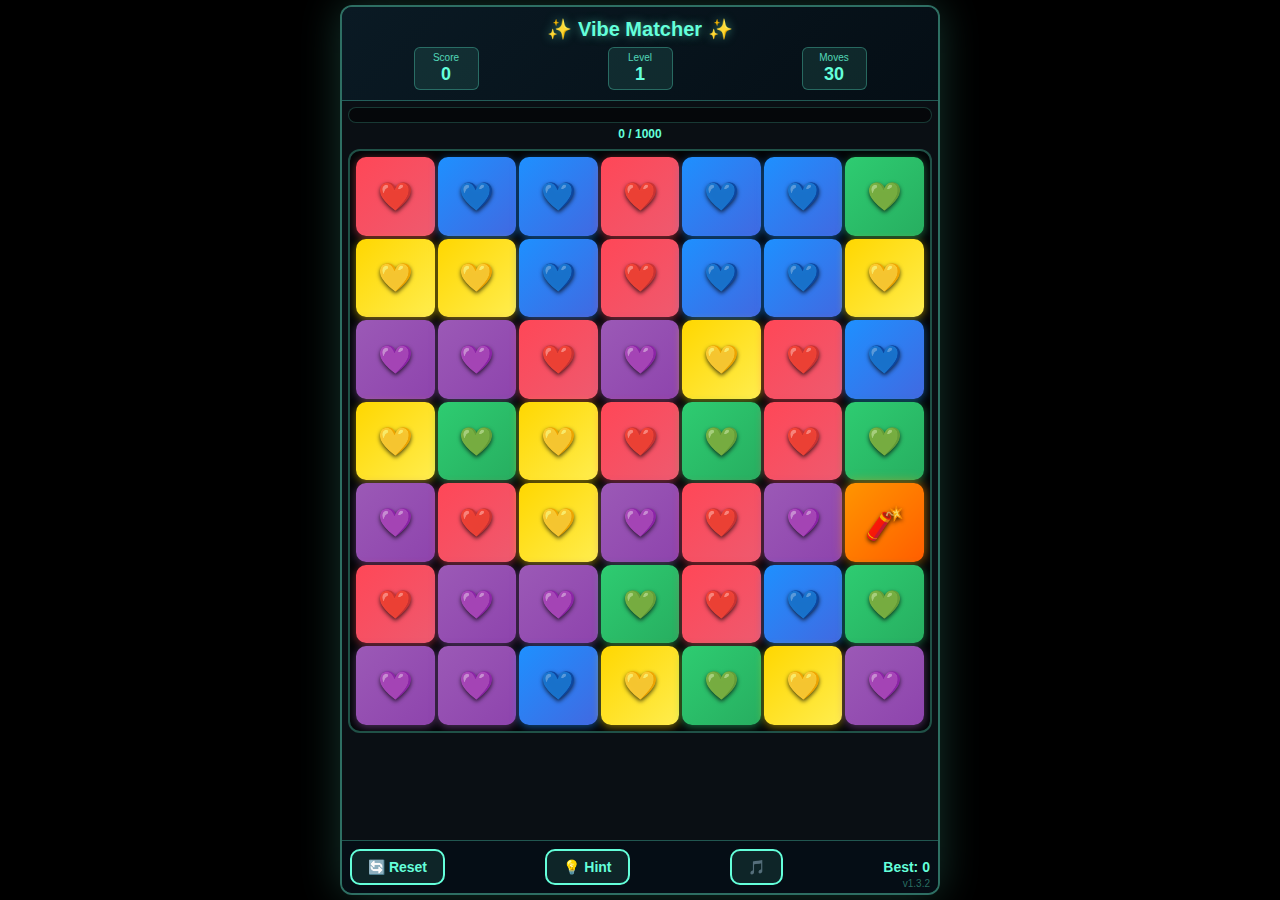
<file: index.html>
<!DOCTYPE html>
<html lang="en">
<head>
    <meta charset="UTF-8">
    <meta name="viewport" content="width=device-width, initial-scale=1.0, maximum-scale=1.0, user-scalable=no, viewport-fit=cover, minimal-ui">
    <meta name="apple-mobile-web-app-capable" content="yes">
    <meta name="apple-mobile-web-app-status-bar-style" content="black-translucent">
    <meta name="mobile-web-app-capable" content="yes">
    <meta name="format-detection" content="telephone=no">
    <title>Vibe Matcher - Match the Vibes!</title>
    <link rel="stylesheet" href="styles.css">
</head>
<body>
    <div class="game-container">
        <header class="game-header">
            <div class="header-content">
                <h1 class="game-title">✨ Vibe Matcher ✨</h1>
                <div class="stats">
                    <div class="stat-item">
                        <span class="stat-label">Score</span>
                        <span class="stat-value" id="score">0</span>
                    </div>
                    <div class="stat-item">
                        <span class="stat-label">Level</span>
                        <span class="stat-value" id="level">1</span>
                    </div>
                    <div class="stat-item">
                        <span class="stat-label">Moves</span>
                        <span class="stat-value" id="moves">30</span>
                    </div>
                </div>
            </div>
        </header>

        <main class="game-main">
            <div class="level-progress">
                <div class="progress-bar">
                    <div class="progress-fill" id="progress-fill"></div>
                </div>
                <div class="progress-text">
                    <span id="current-score">0</span> / <span id="target-score">1000</span>
                </div>
            </div>

            <div id="game-board" class="game-board"></div>

            <div class="message-overlay" id="message-overlay">
                <div class="message-content">
                    <h2 id="message-title">Level Complete!</h2>
                    <p id="message-text">You matched the vibes!</p>
                    <button class="btn-primary" id="message-button">Next Level</button>
                </div>
            </div>
        </main>

        <footer class="game-footer">
            <button class="btn-secondary" id="reset-button">🔄 Reset</button>
            <button class="btn-secondary" id="hint-button">💡 Hint</button>
            <button class="btn-secondary" id="music-button" title="Music On">🎵</button>
            <div class="high-score">Best: <span id="high-score">0</span></div>
            <div class="version">v1.3.2</div>
        </footer>
    </div>

    <script src="game.js"></script>
</body>
</html>
</file>
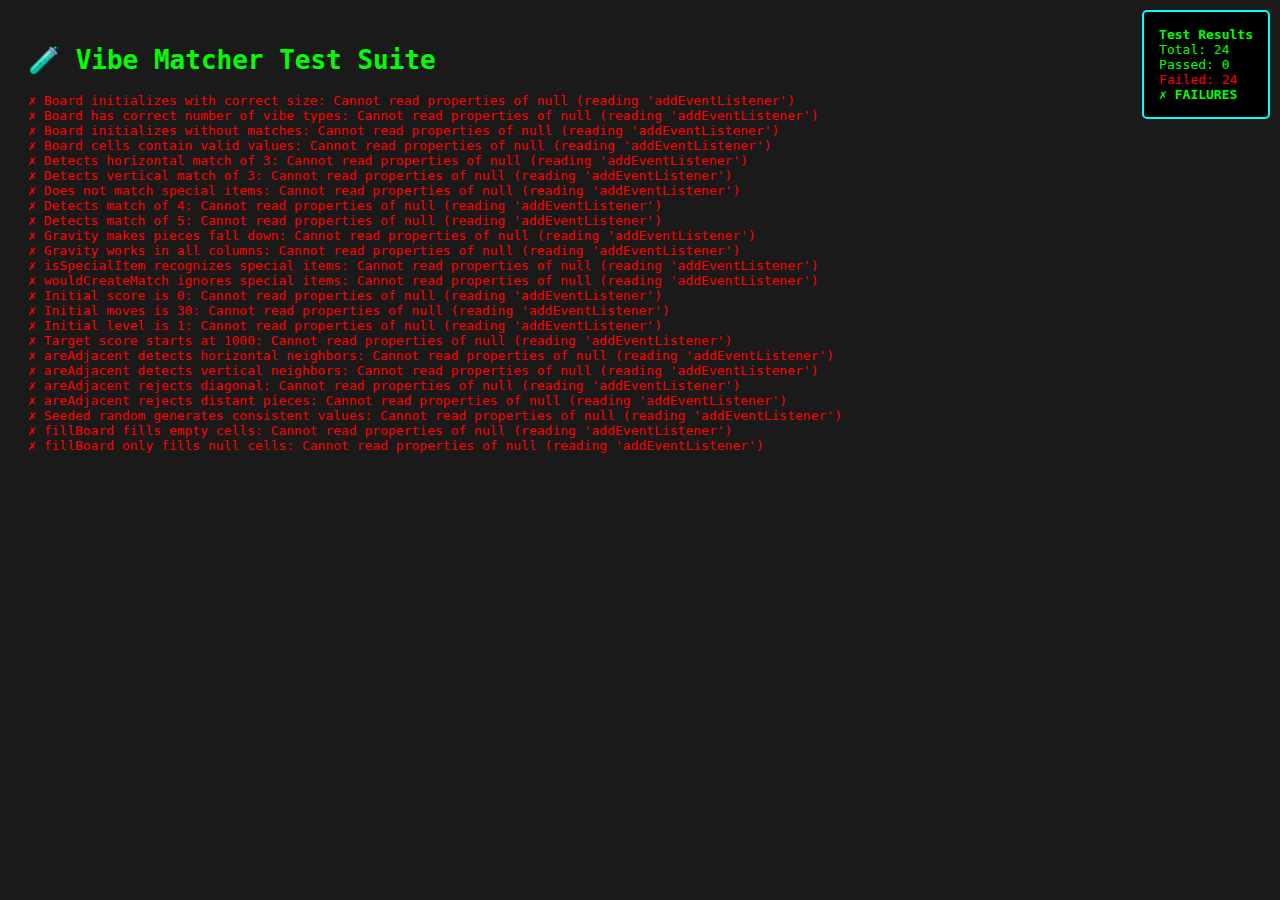
<file: test.html>
<!DOCTYPE html>
<html lang="en">
<head>
    <meta charset="UTF-8">
    <meta name="viewport" content="width=device-width, initial-scale=1.0">
    <title>Vibe Matcher - Test Suite</title>
    <style>
        body {
            font-family: monospace;
            padding: 20px;
            background: #1a1a1a;
            color: #0f0;
        }
        .test-pass { color: #0f0; }
        .test-fail { color: #f00; }
        .test-group { margin: 20px 0; border-left: 3px solid #444; padding-left: 15px; }
        h2 { color: #0ff; }
        #summary {
            position: fixed;
            top: 10px;
            right: 10px;
            background: #000;
            border: 2px solid #0ff;
            padding: 15px;
            border-radius: 5px;
        }
        .game-board-test {
            display: none;
        }
    </style>
</head>
<body>
    <h1>🧪 Vibe Matcher Test Suite</h1>
    <div id="summary"></div>
    <div id="results"></div>

    <!-- Hidden game board for testing -->
    <div id="game-board" class="game-board-test"></div>

    <script src="game.js"></script>
    <script>
        class TestRunner {
            constructor() {
                this.tests = [];
                this.passed = 0;
                this.failed = 0;
            }

            test(name, fn) {
                this.tests.push({ name, fn });
            }

            async run() {
                console.log('🧪 Running test suite...\n');

                for (const test of this.tests) {
                    try {
                        await test.fn();
                        this.pass(test.name);
                    } catch (error) {
                        this.fail(test.name, error);
                    }
                }

                this.printSummary();
            }

            pass(name) {
                this.passed++;
                this.log(`✓ ${name}`, 'test-pass');
                console.log(`✓ ${name}`);
            }

            fail(name, error) {
                this.failed++;
                this.log(`✗ ${name}: ${error.message}`, 'test-fail');
                console.error(`✗ ${name}:`, error);
            }

            log(message, className) {
                const div = document.createElement('div');
                div.className = className;
                div.textContent = message;
                document.getElementById('results').appendChild(div);
            }

            printSummary() {
                const total = this.passed + this.failed;
                const summary = `
                    <strong>Test Results</strong><br>
                    Total: ${total}<br>
                    <span class="test-pass">Passed: ${this.passed}</span><br>
                    <span class="test-fail">Failed: ${this.failed}</span><br>
                    <strong>${this.failed === 0 ? '✓ ALL PASS' : '✗ FAILURES'}</strong>
                `;
                document.getElementById('summary').innerHTML = summary;

                console.log('\n' + '='.repeat(50));
                console.log(`Total: ${total} | Passed: ${this.passed} | Failed: ${this.failed}`);
                console.log(this.failed === 0 ? '✓ ALL TESTS PASSED' : '✗ SOME TESTS FAILED');
                console.log('='.repeat(50));

                // Exit with error code if tests failed (for CI/CD)
                if (this.failed > 0 && typeof process !== 'undefined') {
                    process.exit(1);
                }
            }
        }

        function assert(condition, message) {
            if (!condition) {
                throw new Error(message || 'Assertion failed');
            }
        }

        function assertEquals(actual, expected, message) {
            if (actual !== expected) {
                throw new Error(message || `Expected ${expected}, got ${actual}`);
            }
        }

        function assertArrayEquals(actual, expected, message) {
            if (JSON.stringify(actual) !== JSON.stringify(expected)) {
                throw new Error(message || `Expected ${JSON.stringify(expected)}, got ${JSON.stringify(actual)}`);
            }
        }

        // Initialize test runner
        const runner = new TestRunner();

        // ==================== BOARD INITIALIZATION TESTS ====================
        runner.test('Board initializes with correct size', () => {
            const game = new VibeMatcherGame();
            assertEquals(game.boardSize, 7, 'Board size should be 7');
            assertEquals(game.board.length, 7, 'Board should have 7 rows');
            assertEquals(game.board[0].length, 7, 'Board should have 7 columns');
        });

        runner.test('Board has correct number of vibe types', () => {
            const game = new VibeMatcherGame();
            assertEquals(game.vibeTypes, 5, 'Should have 5 vibe types');
        });

        runner.test('Board initializes without matches', () => {
            const game = new VibeMatcherGame();
            const matches = game.findMatches();
            assertEquals(matches.length, 0, 'Initial board should have no matches');
        });

        runner.test('Board cells contain valid values', () => {
            const game = new VibeMatcherGame();
            for (let row = 0; row < game.boardSize; row++) {
                for (let col = 0; col < game.boardSize; col++) {
                    const value = game.board[row][col];
                    assert(
                        (value >= 0 && value < game.vibeTypes) || value >= 100,
                        `Cell [${row},${col}] has invalid value: ${value}`
                    );
                }
            }
        });

        // ==================== MATCH DETECTION TESTS ====================
        runner.test('Detects horizontal match of 3', () => {
            const game = new VibeMatcherGame();
            // Set up a horizontal match
            game.board[0][0] = 0;
            game.board[0][1] = 0;
            game.board[0][2] = 0;

            const matches = game.findMatches();
            assert(matches.length >= 3, 'Should detect at least 3 matched pieces');
        });

        runner.test('Detects vertical match of 3', () => {
            const game = new VibeMatcherGame();
            // Clear board first
            for (let r = 0; r < 7; r++) {
                for (let c = 0; c < 7; c++) {
                    game.board[r][c] = (r + c) % 5; // No matches
                }
            }
            // Set up a vertical match
            game.board[0][0] = 1;
            game.board[1][0] = 1;
            game.board[2][0] = 1;

            const matches = game.findMatches();
            assert(matches.length >= 3, 'Should detect at least 3 matched pieces');
        });

        runner.test('Does not match special items', () => {
            const game = new VibeMatcherGame();
            // Set up special items in a row
            game.board[0][0] = 100; // Dynamite
            game.board[0][1] = 100;
            game.board[0][2] = 100;

            const matches = game.findMatches();
            const hasSpecialMatch = matches.some(([r, c]) =>
                r === 0 && (c === 0 || c === 1 || c === 2)
            );
            assert(!hasSpecialMatch, 'Should not match special items');
        });

        runner.test('Detects match of 4', () => {
            const game = new VibeMatcherGame();
            for (let r = 0; r < 7; r++) {
                for (let c = 0; c < 7; c++) {
                    game.board[r][c] = (r + c) % 5;
                }
            }
            game.board[3][0] = 2;
            game.board[3][1] = 2;
            game.board[3][2] = 2;
            game.board[3][3] = 2;

            const matches = game.findMatches();
            assert(matches.length >= 4, 'Should detect match of 4');
        });

        runner.test('Detects match of 5', () => {
            const game = new VibeMatcherGame();
            for (let r = 0; r < 7; r++) {
                for (let c = 0; c < 7; c++) {
                    game.board[r][c] = (r + c) % 5;
                }
            }
            game.board[3][0] = 2;
            game.board[3][1] = 2;
            game.board[3][2] = 2;
            game.board[3][3] = 2;
            game.board[3][4] = 2;

            const matches = game.findMatches();
            assert(matches.length >= 5, 'Should detect match of 5');
        });

        // ==================== GRAVITY TESTS ====================
        runner.test('Gravity makes pieces fall down', () => {
            const game = new VibeMatcherGame();
            game.board[0][0] = 1;
            game.board[1][0] = null;
            game.board[2][0] = null;
            game.board[3][0] = 2;

            game.applyGravity();

            assertEquals(game.board[3][0], 2, 'Bottom piece should stay');
            assertEquals(game.board[2][0], 1, 'Top piece should fall to position 2');
            assertEquals(game.board[1][0], null, 'Position 1 should be null');
            assertEquals(game.board[0][0], null, 'Position 0 should be null');
        });

        runner.test('Gravity works in all columns', () => {
            const game = new VibeMatcherGame();
            for (let col = 0; col < 7; col++) {
                game.board[0][col] = col;
                game.board[1][col] = null;
                game.board[2][col] = null;
            }

            game.applyGravity();

            for (let col = 0; col < 7; col++) {
                assertEquals(game.board[2][col], col, `Column ${col} piece should fall`);
                assertEquals(game.board[1][col], null, `Column ${col} position 1 should be null`);
                assertEquals(game.board[0][col], null, `Column ${col} position 0 should be null`);
            }
        });

        // ==================== SPECIAL ITEMS TESTS ====================
        runner.test('isSpecialItem recognizes special items', () => {
            const game = new VibeMatcherGame();
            assert(game.isSpecialItem(100), 'Should recognize dynamite');
            assert(game.isSpecialItem(101), 'Should recognize bomb');
            assert(game.isSpecialItem(102), 'Should recognize nuclear');
            assert(!game.isSpecialItem(0), 'Should not recognize normal piece 0');
            assert(!game.isSpecialItem(4), 'Should not recognize normal piece 4');
        });

        runner.test('wouldCreateMatch ignores special items', () => {
            const game = new VibeMatcherGame();
            game.board[0][0] = 100; // Dynamite
            game.board[0][1] = 100;
            game.board[0][2] = 1;

            const result = game.wouldCreateMatch(0, 2, 100);
            assert(!result, 'Should not create match with special items');
        });

        // ==================== SCORE TESTS ====================
        runner.test('Initial score is 0', () => {
            const game = new VibeMatcherGame();
            assertEquals(game.score, 0, 'Initial score should be 0');
        });

        runner.test('Initial moves is 30', () => {
            const game = new VibeMatcherGame();
            assertEquals(game.moves, 30, 'Initial moves should be 30');
        });

        runner.test('Initial level is 1', () => {
            const game = new VibeMatcherGame();
            assertEquals(game.level, 1, 'Initial level should be 1');
        });

        runner.test('Target score starts at 1000', () => {
            const game = new VibeMatcherGame();
            assertEquals(game.targetScore, 1000, 'Initial target should be 1000');
        });

        // ==================== SWAP VALIDATION TESTS ====================
        runner.test('areAdjacent detects horizontal neighbors', () => {
            const game = new VibeMatcherGame();
            assert(game.areAdjacent(0, 0, 0, 1), 'Should detect right neighbor');
            assert(game.areAdjacent(0, 1, 0, 0), 'Should detect left neighbor');
        });

        runner.test('areAdjacent detects vertical neighbors', () => {
            const game = new VibeMatcherGame();
            assert(game.areAdjacent(0, 0, 1, 0), 'Should detect bottom neighbor');
            assert(game.areAdjacent(1, 0, 0, 0), 'Should detect top neighbor');
        });

        runner.test('areAdjacent rejects diagonal', () => {
            const game = new VibeMatcherGame();
            assert(!game.areAdjacent(0, 0, 1, 1), 'Should reject diagonal');
        });

        runner.test('areAdjacent rejects distant pieces', () => {
            const game = new VibeMatcherGame();
            assert(!game.areAdjacent(0, 0, 0, 3), 'Should reject distant pieces');
        });

        // ==================== SEEDED RANDOM TESTS ====================
        runner.test('Seeded random generates consistent values', () => {
            const game1 = new VibeMatcherGame();
            const game2 = new VibeMatcherGame();

            // Both should generate the same board with same seed
            for (let r = 0; r < 7; r++) {
                for (let c = 0; c < 7; c++) {
                    assertEquals(
                        game1.board[r][c],
                        game2.board[r][c],
                        `Board[${r}][${c}] should be same with same seed`
                    );
                }
            }
        });

        // ==================== FILL BOARD TESTS ====================
        runner.test('fillBoard fills empty cells', () => {
            const game = new VibeMatcherGame();
            game.board[0][0] = null;
            game.board[1][1] = null;
            game.board[2][2] = null;

            game.fillBoard();

            assert(game.board[0][0] !== null, 'Cell [0,0] should be filled');
            assert(game.board[1][1] !== null, 'Cell [1,1] should be filled');
            assert(game.board[2][2] !== null, 'Cell [2,2] should be filled');
        });

        runner.test('fillBoard only fills null cells', () => {
            const game = new VibeMatcherGame();
            const original00 = game.board[0][0];
            const original11 = game.board[1][1];
            game.board[2][2] = null;

            game.fillBoard();

            assertEquals(game.board[0][0], original00, 'Non-null cells should not change');
            assertEquals(game.board[1][1], original11, 'Non-null cells should not change');
            assert(game.board[2][2] !== null, 'Null cell should be filled');
        });

        // Run all tests
        runner.run();
    </script>
</body>
</html>
</file>
<file: styles.css>
* {
    margin: 0;
    padding: 0;
    box-sizing: border-box;
    -webkit-tap-highlight-color: transparent;
    -webkit-touch-callout: none;
}

html {
    width: 100%;
    height: 100%;
    overflow: hidden;
    position: fixed;
    overscroll-behavior: none;
    -webkit-overflow-scrolling: touch;
}

body {
    font-family: 'Segoe UI', Tahoma, Geneva, Verdana, sans-serif;
    background: #000000;
    width: 100%;
    height: 100%;
    margin: 0;
    padding: 0;
    overflow: hidden;
    position: fixed;
    display: flex;
    justify-content: center;
    align-items: center;
    overscroll-behavior: none;
    -webkit-overflow-scrolling: touch;
}

.game-container {
    background: rgba(10, 15, 20, 0.98);
    border-radius: 12px;
    box-shadow: 0 0 40px rgba(100, 255, 218, 0.2);
    border: 2px solid rgba(100, 255, 218, 0.4);
    max-width: 600px;
    width: calc(100% - 10px);
    height: calc(100% - 10px);
    margin: 5px;
    overflow: hidden;
    display: flex;
    flex-direction: column;
    position: relative;
    transition: transform 0.1s ease-out;
}

.game-container.shake,
.game-container.shake-small,
.game-container.shake-medium,
.game-container.shake-big {
    animation-timing-function: ease-in-out;
}

.game-container.shake-small {
    animation: screenShakeSmall 0.3s ease-in-out;
}

.game-container.shake-medium {
    animation: screenShakeMedium 0.4s ease-in-out;
}

.game-container.shake-big {
    animation: screenShakeBig 0.6s ease-in-out;
}

@keyframes screenShakeSmall {
    0%, 100% { transform: translate(0, 0); }
    10% { transform: translate(-2px, 1px); }
    20% { transform: translate(2px, -1px); }
    30% { transform: translate(-2px, 2px); }
    40% { transform: translate(2px, -2px); }
    50% { transform: translate(-1px, 1px); }
    60% { transform: translate(1px, -1px); }
    70% { transform: translate(-1px, 0px); }
    80% { transform: translate(1px, 0px); }
    90% { transform: translate(0px, -1px); }
}

@keyframes screenShakeMedium {
    0%, 100% { transform: translate(0, 0) rotate(0deg); }
    10% { transform: translate(-3px, 2px) rotate(-0.3deg); }
    20% { transform: translate(3px, -2px) rotate(0.3deg); }
    30% { transform: translate(-3px, 3px) rotate(-0.3deg); }
    40% { transform: translate(3px, -3px) rotate(0.3deg); }
    50% { transform: translate(-2px, 2px) rotate(-0.2deg); }
    60% { transform: translate(2px, -2px) rotate(0.2deg); }
    70% { transform: translate(-1px, 1px) rotate(-0.1deg); }
    80% { transform: translate(1px, -1px) rotate(0.1deg); }
    90% { transform: translate(0px, 1px); }
}

@keyframes screenShakeBig {
    0%, 100% { transform: translate(0, 0) rotate(0deg); }
    10% { transform: translate(-5px, 3px) rotate(-0.8deg); }
    20% { transform: translate(5px, -3px) rotate(0.8deg); }
    30% { transform: translate(-4px, 4px) rotate(-0.6deg); }
    40% { transform: translate(4px, -4px) rotate(0.6deg); }
    50% { transform: translate(-3px, 3px) rotate(-0.5deg); }
    60% { transform: translate(3px, -3px) rotate(0.5deg); }
    70% { transform: translate(-2px, 2px) rotate(-0.3deg); }
    80% { transform: translate(2px, -2px) rotate(0.3deg); }
    90% { transform: translate(-1px, 1px) rotate(-0.1deg); }
}

.game-header {
    background: linear-gradient(135deg, #0a1a24 0%, #050e15 100%);
    padding: 10px;
    color: #64ffda;
    text-align: center;
    border-bottom: 1px solid rgba(100, 255, 218, 0.3);
    flex-shrink: 0;
}

.game-title {
    font-size: 20px;
    margin-bottom: 6px;
    text-shadow: 0 0 10px rgba(100, 255, 218, 0.5);
}

.stats {
    display: flex;
    justify-content: space-around;
    gap: 6px;
}

.stat-item {
    display: flex;
    flex-direction: column;
    background: rgba(100, 255, 218, 0.1);
    padding: 4px 10px;
    border-radius: 6px;
    min-width: 65px;
    border: 1px solid rgba(100, 255, 218, 0.3);
}

.stat-label {
    font-size: 10px;
    opacity: 0.8;
}

.stat-value {
    font-size: 18px;
    font-weight: bold;
    margin-top: 1px;
}

.game-main {
    padding: 6px;
    position: relative;
    flex: 1;
    overflow: hidden;
    display: flex;
    flex-direction: column;
    min-height: 0;
}

.level-progress {
    margin-bottom: 8px;
    flex-shrink: 0;
}

.progress-bar {
    width: 100%;
    height: 16px;
    background: rgba(0, 0, 0, 0.5);
    border-radius: 8px;
    overflow: hidden;
    margin-bottom: 4px;
    border: 1px solid rgba(100, 255, 218, 0.2);
}

.progress-fill {
    height: 100%;
    background: linear-gradient(90deg, #00d9ff 0%, #64ffda 100%);
    width: 0%;
    transition: width 0.3s ease;
    box-shadow: 0 0 10px rgba(100, 255, 218, 0.5);
}

.progress-text {
    text-align: center;
    font-size: 12px;
    color: #64ffda;
    font-weight: 600;
}

.game-board {
    display: grid;
    grid-template-columns: repeat(7, 1fr);
    grid-template-rows: repeat(7, 1fr);
    grid-auto-flow: row;
    gap: 3px;
    background: rgba(0, 0, 0, 0.6);
    padding: 6px;
    border-radius: 12px;
    aspect-ratio: 1;
    width: 100%;
    max-width: calc(100vh - 200px);
    max-height: calc(100vh - 200px);
    margin: 0 auto;
    -webkit-user-select: none;
    user-select: none;
    position: relative;
    overflow: hidden;
    border: 2px solid rgba(100, 255, 218, 0.3);
    flex-shrink: 1;
}

.vibe-piece {
    aspect-ratio: 1;
    border-radius: 10px;
    cursor: pointer;
    display: flex;
    align-items: center;
    justify-content: center;
    font-size: 28px;
    transition: all 0.2s cubic-bezier(0.34, 1.56, 0.64, 1);
    user-select: none;
    -webkit-user-select: none;
    box-shadow: 0 3px 6px rgba(0, 0, 0, 0.5);
    font-weight: bold;
    width: 100%;
    height: 100%;
    color: rgba(255, 255, 255, 0.95);
    text-shadow: 0 2px 4px rgba(0, 0, 0, 0.7);
    position: relative;
}

.vibe-piece:active {
    transform: scale(0.95);
}

.vibe-piece.selected {
    transform: scale(1.15);
    box-shadow: 0 0 20px rgba(100, 255, 218, 0.8), 0 0 40px rgba(100, 255, 218, 0.4);
    z-index: 10;
    border: 2px solid #64ffda;
}

.vibe-piece.swapping {
    animation: swap 0.3s cubic-bezier(0.34, 1.56, 0.64, 1);
    z-index: 100;
}

.vibe-piece.matched {
    animation: matchExplode 0.6s ease-out forwards;
}

.vibe-piece.invalid {
    animation: shake 0.4s ease;
}

@keyframes swap {
    0% { transform: scale(1); }
    50% { transform: scale(1.2) rotate(5deg); }
    100% { transform: scale(1); }
}

@keyframes matchExplode {
    0% {
        transform: scale(1) rotate(0deg);
        opacity: 1;
    }
    50% {
        transform: scale(1.4) rotate(180deg);
        opacity: 0.8;
        box-shadow: 0 0 20px rgba(100, 255, 218, 0.8);
    }
    100% {
        transform: scale(0.3) rotate(360deg);
        opacity: 0;
    }
}

@keyframes shake {
    0%, 100% { transform: translateX(0); }
    25% { transform: translateX(-5px) rotate(-5deg); }
    75% { transform: translateX(5px) rotate(5deg); }
}

.vibe-piece.falling {
    animation: tetrisFall 0.5s cubic-bezier(0.34, 1.56, 0.64, 1) forwards;
}

@keyframes tetrisFall {
    from {
        transform: translateY(calc(-1 * var(--fall-distance))) rotate(-15deg);
        opacity: 0;
    }
    to {
        transform: translateY(0) rotate(0deg);
        opacity: 1;
    }
}

/* Particle effect */
.particle {
    position: absolute;
    width: 8px;
    height: 8px;
    border-radius: 50%;
    background: radial-gradient(circle, #64ffda, #00d9ff);
    box-shadow: 0 0 8px rgba(100, 255, 218, 0.8);
    pointer-events: none;
    z-index: 1000;
    animation: particleBurst 0.8s cubic-bezier(0.25, 0.46, 0.45, 0.94) forwards;
}

@keyframes particleBurst {
    0% {
        transform: translate(0, 0) scale(1);
        opacity: 1;
    }
    20% {
        opacity: 1;
    }
    100% {
        transform: translate(var(--tx), var(--ty)) scale(0);
        opacity: 0;
    }
}

/* Vibe colors - Distinct, easy to identify colors for hearts */
.vibe-0 { background: linear-gradient(135deg, #ff4757 0%, #ee5a6f 100%); box-shadow: 0 2px 8px rgba(255, 71, 87, 0.5); } /* Red Heart */
.vibe-1 { background: linear-gradient(135deg, #1e90ff 0%, #4169e1 100%); box-shadow: 0 2px 8px rgba(30, 144, 255, 0.5); } /* Blue Heart */
.vibe-2 { background: linear-gradient(135deg, #ffd700 0%, #ffed4e 100%); box-shadow: 0 2px 8px rgba(255, 215, 0, 0.5); } /* Yellow Heart */
.vibe-3 { background: linear-gradient(135deg, #2ecc71 0%, #27ae60 100%); box-shadow: 0 2px 8px rgba(46, 204, 113, 0.5); } /* Green Heart */
.vibe-4 { background: linear-gradient(135deg, #9b59b6 0%, #8e44ad 100%); box-shadow: 0 2px 8px rgba(155, 89, 182, 0.5); } /* Purple Heart */

/* Special items */
.special-item {
    background: linear-gradient(135deg, #ff6b6b 0%, #ff8e53 100%);
    box-shadow: 0 0 15px rgba(255, 107, 107, 0.6);
    animation: pulse 1.5s ease-in-out infinite;
    font-size: 32px !important;
}

.special-100 { /* Dynamite */
    background: linear-gradient(135deg, #ff9500 0%, #ff5e00 100%);
    box-shadow: 0 0 12px rgba(255, 149, 0, 0.7);
}

.special-101 { /* Bomb */
    background: linear-gradient(135deg, #ff3838 0%, #c21500 100%);
    box-shadow: 0 0 15px rgba(255, 56, 56, 0.8);
}

.special-102 { /* Nuclear */
    background: linear-gradient(135deg, #00ff88 0%, #00cc44 100%);
    box-shadow: 0 0 20px rgba(0, 255, 136, 0.9);
}

@keyframes pulse {
    0%, 100% {
        transform: scale(1);
        box-shadow: 0 0 15px rgba(255, 107, 107, 0.6);
    }
    50% {
        transform: scale(1.05);
        box-shadow: 0 0 25px rgba(255, 107, 107, 0.9);
    }
}

.message-overlay {
    position: absolute;
    top: 0;
    left: 0;
    right: 0;
    bottom: 0;
    background: rgba(0, 0, 0, 0.8);
    display: none;
    align-items: center;
    justify-content: center;
    z-index: 100;
    border-radius: 12px;
}

.message-overlay.show {
    display: flex;
    animation: fadeIn 0.3s ease;
}

@keyframes fadeIn {
    from { opacity: 0; }
    to { opacity: 1; }
}

.message-content {
    background: rgba(20, 30, 40, 0.98);
    padding: 30px;
    border-radius: 15px;
    text-align: center;
    max-width: 80%;
    border: 2px solid #64ffda;
    box-shadow: 0 0 30px rgba(100, 255, 218, 0.3);
}

.message-content h2 {
    color: #64ffda;
    margin-bottom: 10px;
    font-size: 28px;
    text-shadow: 0 0 10px rgba(100, 255, 218, 0.5);
}

.message-content p {
    color: #a7ffeb;
    margin-bottom: 20px;
    font-size: 16px;
}

.game-footer {
    padding: 8px;
    background: rgba(5, 14, 21, 0.95);
    border-top: 1px solid rgba(100, 255, 218, 0.3);
    display: flex;
    justify-content: space-between;
    align-items: center;
    gap: 6px;
    flex-shrink: 0;
    min-height: 48px;
}

.btn-primary, .btn-secondary {
    padding: 12px 24px;
    border: none;
    border-radius: 10px;
    font-size: 16px;
    font-weight: 600;
    cursor: pointer;
    transition: transform 0.2s ease, box-shadow 0.2s ease;
}

.btn-primary {
    background: linear-gradient(135deg, #00d9ff 0%, #64ffda 100%);
    color: #0f2027;
    box-shadow: 0 4px 15px rgba(100, 255, 218, 0.4);
    font-weight: 700;
}

.btn-primary:active {
    transform: scale(0.95);
    box-shadow: 0 2px 8px rgba(100, 255, 218, 0.6);
}

.btn-secondary {
    background: rgba(100, 255, 218, 0.1);
    color: #64ffda;
    border: 2px solid #64ffda;
    padding: 8px 16px;
    font-size: 14px;
}

.btn-secondary:active {
    transform: scale(0.95);
    background: rgba(100, 255, 218, 0.2);
}

.high-score {
    font-weight: 600;
    color: #64ffda;
    font-size: 14px;
}

.version {
    position: absolute;
    bottom: 4px;
    right: 8px;
    font-size: 10px;
    color: rgba(100, 255, 218, 0.4);
    font-weight: 500;
}

/* Additional mobile optimizations */
@media (max-width: 480px) {
    .game-title {
        font-size: 22px;
        margin-bottom: 10px;
    }

    .stat-item {
        min-width: 70px;
        padding: 6px 10px;
    }

    .stat-value {
        font-size: 18px;
    }

    .vibe-piece {
        font-size: 18px;
    }

    .game-board {
        gap: 3px;
        padding: 6px;
    }

    .level-progress {
        margin-bottom: 10px;
    }

    .btn-secondary {
        padding: 6px 12px;
        font-size: 13px;
    }

    .high-score {
        font-size: 13px;
    }
}

/* Mobile viewport handling */
@media (max-width: 480px) {
    .game-container {
        border-radius: 6px;
        width: calc(100% - 6px);
        height: calc(100% - 6px);
        margin: 3px;
    }

    .game-header {
        padding: 6px;
    }

    .game-title {
        font-size: 16px;
        margin-bottom: 4px;
    }

    .stat-item {
        padding: 3px 8px;
        min-width: 55px;
    }

    .stat-label {
        font-size: 9px;
    }

    .stat-value {
        font-size: 14px;
    }

    .game-main {
        padding: 4px;
    }

    .level-progress {
        margin-bottom: 4px;
    }

    .progress-bar {
        height: 12px;
    }

    .progress-text {
        font-size: 10px;
    }

    .game-board {
        gap: 3px;
        padding: 6px;
    }

    .vibe-piece {
        font-size: 20px;
    }

    .game-footer {
        padding: 6px;
        min-height: 44px;
    }

    .btn-secondary {
        padding: 5px 8px;
        font-size: 11px;
    }

    .high-score {
        font-size: 11px;
    }
}
</file>
